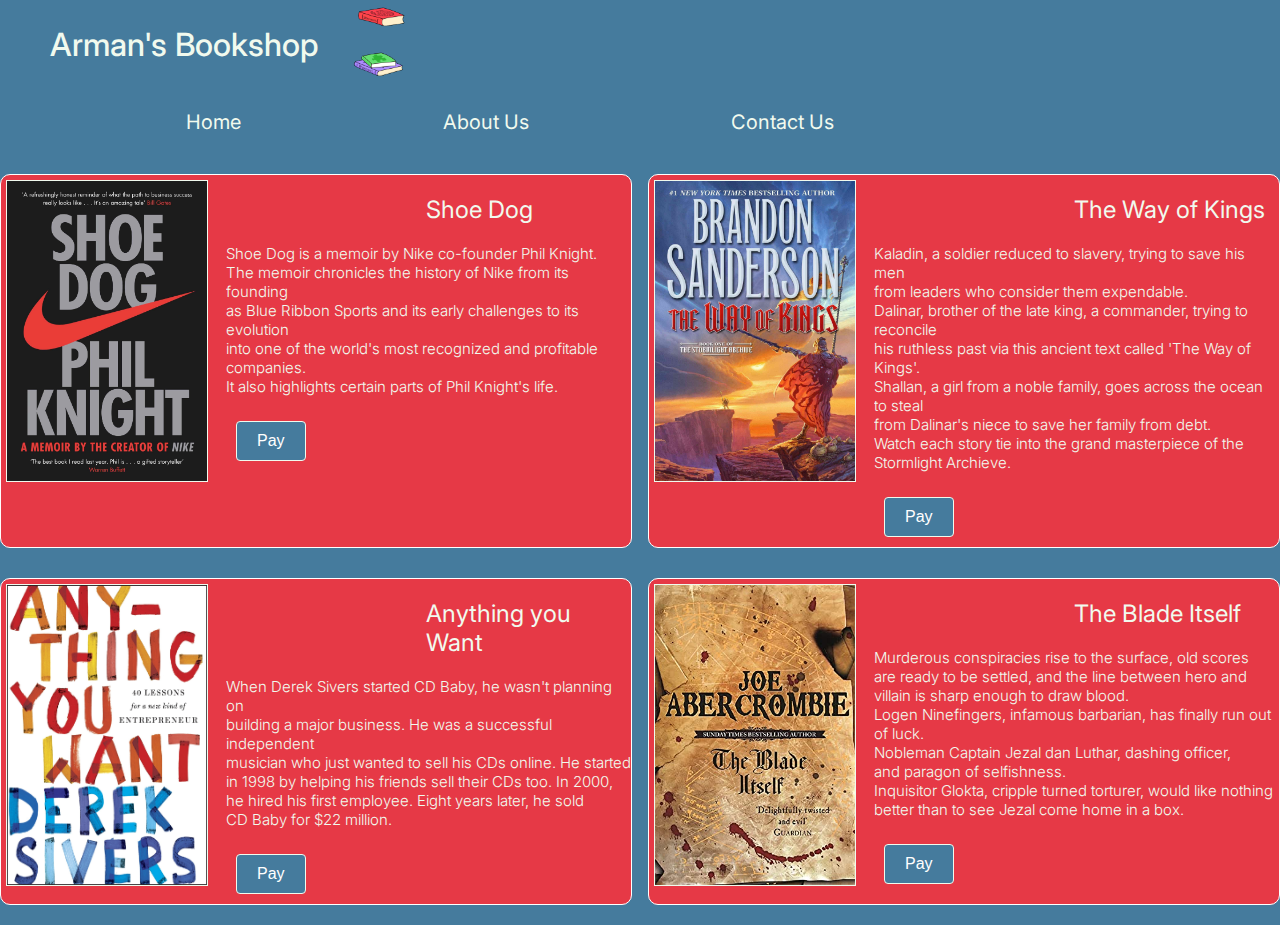
<file: index.html>
<!DOCTYPE html>
<html lang="en">
<head>
    <meta charset="UTF-8">
    <meta name="viewport" content="width=device-width, initial-scale=1.0">
    <link rel="stylesheet" href="css/style.css">
    <title>Arman's Bookshop | Home</title>

    <!-- Fonts -->
    <link rel="preconnect" href="https://fonts.googleapis.com">
    <link rel="preconnect" href="https://fonts.gstatic.com" crossorigin>
    <link href="https://fonts.googleapis.com/css2?family=Inter:wght@100;200;300;400;500&display=swap" rel="stylesheet">
</head>
<body>
    <script src="js/script.js"></script>
    
    <!-- Nav Bar -->

        <nav>
          <div class="container-2">

          <div class="title-div">
            <h1 class="title">Arman's Bookshop</h1>
            <img class="books-logo" src="images/books logo gif.gif" alt="books-gif">
          </div>

            <div class="nav-div">
              <ul>
                <li><a class="size-class" href="#">Home</a></li>
                <li><a class="size-class" href="#">About Us</a></li>
                <li><a class="size-class" href="#">Contact Us</a></li>
              </ul>
            </div>

          </div>
        </nav>

    <!-- Books Section -->

    <div class="container">
      <div class="column">
        <div class="book-image">
          <img class="book-cover-image" src="images/shoe dog book cover.jpeg" alt="shoe-dog-book-cover">
        </div>
        <div class="description">
          <h2>Shoe Dog</h2>
          <p>Shoe Dog is a memoir by Nike co-founder Phil Knight. 
            <br> 
            The memoir chronicles the history of Nike from its founding 
            <br>
            as Blue Ribbon Sports and its early challenges to its evolution 
            <br>
            into one of the world's most recognized and profitable companies. 
            <br>
            It also highlights certain parts of Phil Knight's life. </p>
          <button class="pay-button"><a href="pay.html">Pay</a></button>
        </div>
      </div>
      <div class="column">
        <div class="book-image">
          <img class="book-cover-image" src="images/the way of kings book cover.jpeg" alt="the-way-of-kings-book-cover">
        </div>
        <div class="description">
          <h2>The Way of Kings</h2>
          <p>
            Kaladin, a soldier reduced to slavery, trying to save his men
            <br>
            from leaders who consider them expendable. 
            <br>
            Dalinar, brother of the late king, a commander, trying to reconcile
            <br>
            his ruthless past via this ancient text called 'The Way of Kings'.
            <br>
            Shallan, a girl from a noble family, goes across the ocean to steal
            <br>
            from Dalinar's niece to save her family from debt.
            <br>
            Watch each story tie into the grand masterpiece of the Stormlight Archieve.
          </p>
          <button class="pay-button"><a href="pay.html">Pay</a></button>
        </div>
      </div>
      <div class="column">
        <div class="book-image">
          <img class="book-cover-image" src="images/anything you want book cover.jpeg" alt="anything-you-want-book-cover">
        </div>
        <div class="description">
          <h2>Anything you Want</h2>
          <p>When Derek Sivers started CD Baby, he wasn't planning on 
            <br>
            building a major business. He was a successful independent 
            <br>
            musician who just wanted to sell his CDs online. He started 
            <br>
            in 1998 by helping his friends sell their CDs too. In 2000, 
            <br>
            he hired his first employee. Eight years later, he sold 
            <br>
            CD Baby for $22 million. </p>
          <button class="pay-button"><a href="pay.html">Pay</a></button>
        </div>
      </div>
      <div class="column">
        <div class="book-image">
          <img class="book-cover-image" src="images/the blade itself book cover.jpeg" alt="the-blade-itself-book-cover">
        </div>
        <div class="description">
          <h2>The Blade Itself</h2>
          <p>Murderous conspiracies rise to the surface, old scores 
            <br>
            are ready to be settled, and the line between hero and 
            <br>
            villain is sharp enough to draw blood.
            <br>
            Logen Ninefingers, infamous barbarian, has finally run out of luck.
            <br>
            Nobleman Captain Jezal dan Luthar, dashing officer, 
            <br>
            and paragon of selfishness.
            <br>
            Inquisitor Glokta, cripple turned torturer, would like nothing 
            <br>
            better than to see Jezal come home in a box.
          </p>
          <button class="pay-button"><a href="pay.html">Pay</a></button>
        </div>
      </div>
    </div>

</body>
</html>
</file>
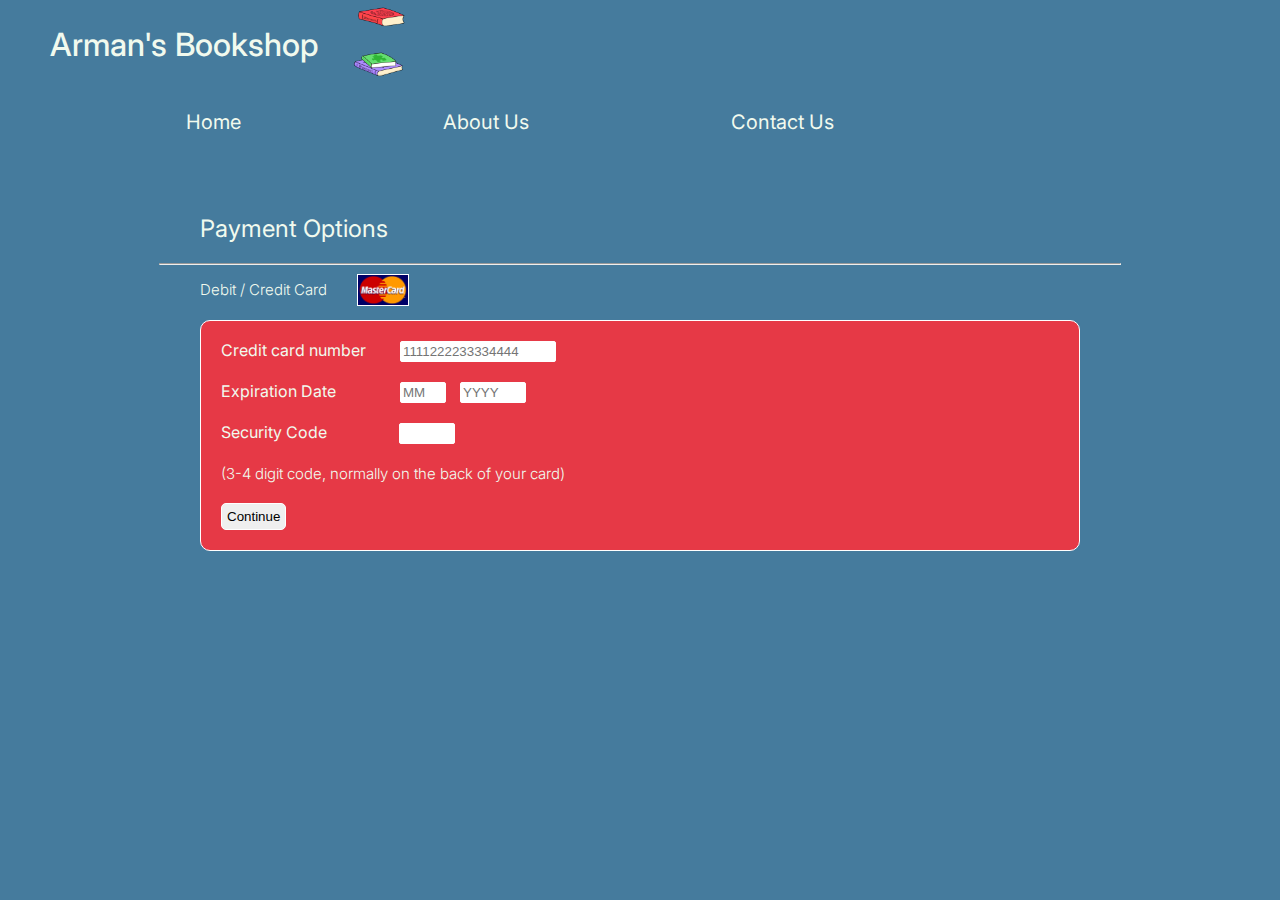
<file: pay.html>
<!DOCTYPE html>
<html lang="en">
<head>
    <meta charset="UTF-8">
    <meta name="viewport" content="width=device-width, initial-scale=1.0">
    <link rel="stylesheet" href="css/style.css">
    <title>Arman's Bookshop | Pay</title>

    <!-- Fonts -->
    <link rel="preconnect" href="https://fonts.googleapis.com">
    <link rel="preconnect" href="https://fonts.gstatic.com" crossorigin>
    <link href="https://fonts.googleapis.com/css2?family=Inter:wght@100;200;300;400;500&display=swap" rel="stylesheet">
</head>
<body>
    <script src="js/script.js"></script>
    
    <!-- Nav Bar -->

        <nav>
          <div class="container-2">

          <div class="title-div">
            <h1 class="title">Arman's Bookshop</h1>
            <img class="books-logo" src="images/books logo gif.gif" alt="books-gif">
          </div>

            <div class="nav-div">
              <ul>
                <li><a class="size-class" href="index.html">Home</a></li>
                <li><a class="size-class" href="#">About Us</a></li>
                <li><a class="size-class" href="#">Contact Us</a></li>
              </ul>
            </div>

          </div>
        </nav>

        <!-- Payment Section -->

        <h2 class="payment-h2">Payment Options</h2>

        <hr>

        <div class="top-form">

            <p class="debit-card">Debit / Credit Card</p>
            <img class="mastercard-logo" src="images/mastercard logo.gif" alt="mastercard-logo">

        </div>

        <div class="mid-form">

            <form action="#">

                    <label for="ccnum">Credit card number</label>
                    <input class="ccnum" type="text" id="cardNumber" placeholder="1111222233334444">

                    <br>
                    
                    <label for="exp">Expiration Date</label>
                    <input type="text" class="exp-1" id="expMonth" placeholder="MM">
                    <input type="text" class="exp-2" id="expYear" placeholder="YYYY">

                    <br>

                    <label for="seccode">Security Code</label>
                    <input type="text" class="seccode" id="cvvCode" placeholder="">

                <p class="message-pay">(3-4 digit code, normally on the back of your card)</p>
    
                <button id="continue">Continue</button>
            </form>

        </div>

</body>
</html>
</file>
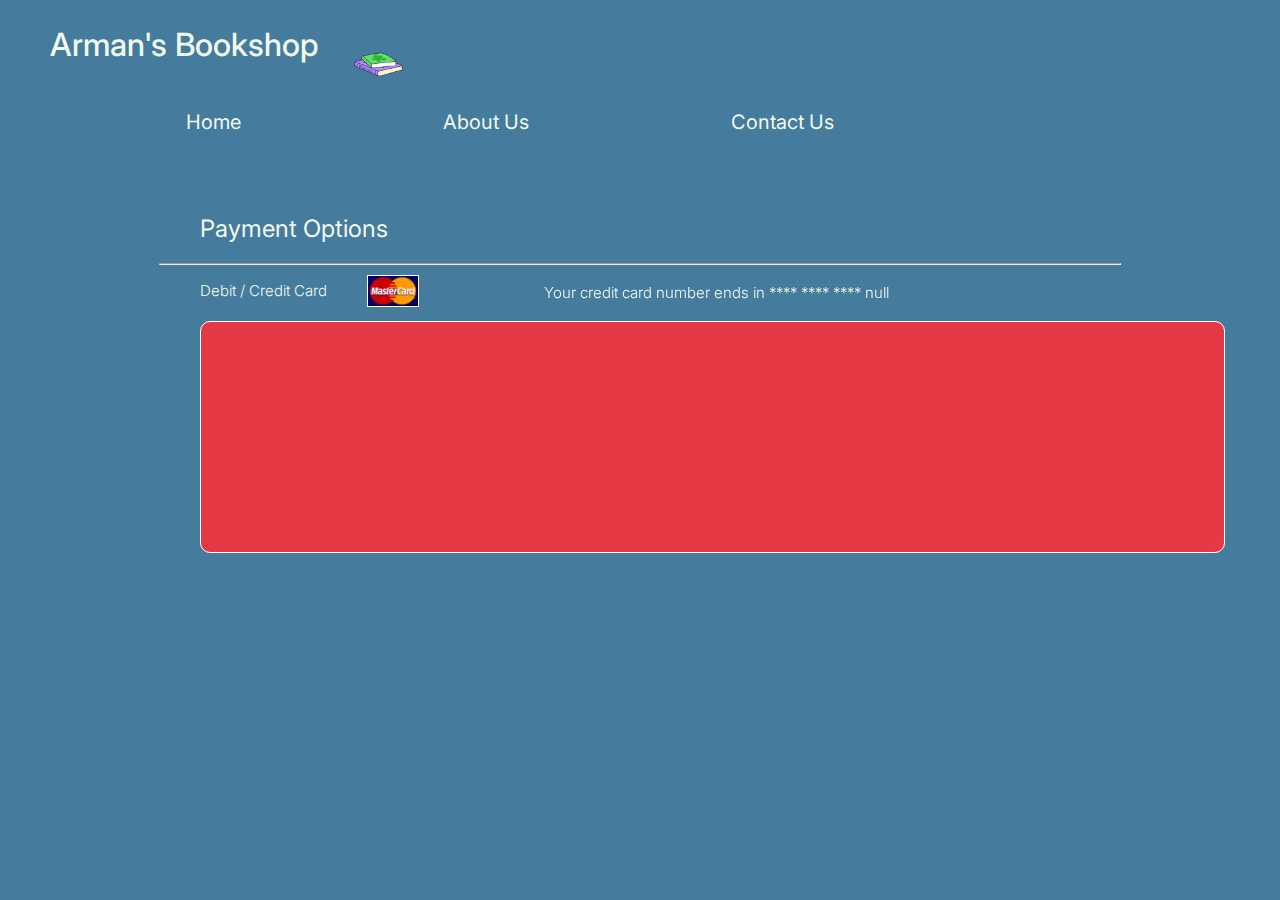
<file: success.html>
<!DOCTYPE html>
<html lang="en">
<head>
    <meta charset="UTF-8">
    <meta name="viewport" content="width=device-width, initial-scale=1.0">
    <link rel="stylesheet" href="css/style.css">
    <title>Arman's Bookshop | Success</title>

    <!-- Fonts -->
    <link rel="preconnect" href="https://fonts.googleapis.com">
    <link rel="preconnect" href="https://fonts.gstatic.com" crossorigin>
    <link href="https://fonts.googleapis.com/css2?family=Inter:wght@100;200;300;400;500&display=swap" rel="stylesheet">
</head>
<body>
    <script src="js/script.js"></script>
    
    <!-- Nav Bar -->

        <nav>
          <div class="container-2">

          <div class="title-div">
            <h1 class="title">Arman's Bookshop</h1>
            <img class="books-logo" src="images/books logo gif.gif" alt="books-gif">
          </div>

            <div class="nav-div">
              <ul>
                <li><a class="size-class" href="index.html">Home</a></li>
                <li><a class="size-class" href="#">About Us</a></li>
                <li><a class="size-class" href="#">Contact Us</a></li>
              </ul>
            </div>

          </div>
        </nav>

        <!-- Success Section -->

        <h2 class="payment-h2">Payment Options</h2>

        <hr>

        <div class="top-form-success">

            <p class="debit-card-success">Debit / Credit Card</p>
            <img class="mastercard-logo-success" src="images/mastercard logo.gif" alt="mastercard-logo">
            <p class="success-msg" id="success-msg">Your credit card number ends in **** **** **** 1234</p>

            <script>
              let last_four = localStorage.getItem("storageName");
              document.getElementById("success-msg").innerHTML = `Your credit card number ends in **** **** **** ${last_four}`;
            </script>
        </div>

        <div class="mid-form-success">

        </div>

</body>
</html>
</file>
<file: css/style.css>
body {
	margin: 0;
	padding: 0;

	background-color: #457b9d;
	font-family: 'Inter', sans-serif;

	color: #f1faee;
}

p {
	font-weight: 300;
	font-size: 15px;
}

/* Nav Bar */

.size-class {
	font-size: 20px;
	font-weight: 400;
}

.title {
	float: left;
	color: #f1faee;

	margin: 0;
	margin-left: 50px;
	margin-top:25px;

	font-weight: 500;
}

.books-logo {
	height: 75px;
	width: 75px;

	float: left;

	margin: 0;
	margin-left: 25px;
	margin-top: 5px;
	padding: 0;
}

nav {
    background-color: #457b9d;
    overflow: hidden;
}

nav ul {
	list-style-type: none;
	padding: 0;
	display: flex;
	justify-content: space-between;
	
	margin-top: 20px;
	margin-left: 100px;
	margin-right: 100px;
	margin-bottom: 20px;
}

nav li {
	padding-right: 100px;
	margin-left: 70px;
}
  
nav li a {
	display: block;
	color: #f1faee;
	text-align: center;
	padding: 10px 16px; /* adjust padding */
	text-decoration: none;
	border-radius: 25px; /* add rounded corners */
	transition: background-color 0.3s ease;
}

nav li a:hover {
	background-color: #f1faee;
	color: #457b9d;
}


/* Books Sections */

a {
	text-decoration: none;
	color: white;
}

h2 {
	font-weight: 400;
}

.container-2 {
	display: flex;
	flex-wrap: wrap;
}

.container {
	display: flex;
	flex-wrap: wrap;
	justify-content: space-between;
}
.column {
	margin-top: 10px;
	width: calc(50% - 10px);
	margin-bottom: 20px;

	background-color: #e63946;
	border: 1px solid white;
	border-radius: 10px;
}
.book-image {
	width: 200px;
	height: 300px;
	margin-bottom: 10px;
	float: left;
	margin-right: 20px;

	padding-top: 5px;
	padding-left: 5px;
}

.book-cover-image {
	width: 200px;
	height: 300px;

	border: 1px solid #f1faee;
}

.description {
	text-align: left;
	overflow: hidden;
}
.pay-button {
	background-color: #457b9d;
	color: #f1faee;
	padding: 10px 20px;
	border: 1px solid #f1faee;
	border-radius: 4px;
	cursor: pointer;
	font-size: 16px;
	margin-top: 10px;
}
/* Books Section CSS for mobile and tablet layout */
@media only screen and (max-width: 768px) {
	.container {
		flex-direction: column;
	}
	.column {
		width: 100%;
	}

	.title-div {
		width: 100%;
	}

	.nav-div {
		width: 100%;
		flex-direction: column;
		float: left;
		margin: 0;
	}

	ul {
		flex-direction: column;
	}

	li {
		flex-direction: column;
	}

	.book-image {
		margin-right: 0;
	}
}

/* Payment Page */

.mid-form {
	margin-left: 200px;
	margin-right: 200px;
	margin-top: 10px;
	padding: 10px;

	border: 1px solid white;
	border-radius: 10px;
	background-color: #e63946;
}

.payment-h2 {
	margin-top: 50px;
}

.debit-card {
	margin: 0;
	margin-top: 7px;
	padding: 0;

	float: left;
}

.mastercard-logo {
	width: 50px;
	height: 30px;

	border: 1px solid white;
	margin-top: 1px;
	margin-left: 30px;
	display: inline;
}

hr {
	width: 75%;
}

h2 {
	margin-left: 200px;
}

.top-form {
	margin-left: 200px;
}


.ccnum {
	width: 150px;
	margin-left: 20px;
}

.exp-1 {
	width: 40px;
	margin-left: 50px;
}

.exp-2 {
	width: 60px;
	margin-left: 0px;
}

.seccode {
	width: 50px;
	margin-left: 58px;
}

.message-pay {
	margin: 10px;
}

button {
	margin: 10px;
	padding: 5px;

	border: 1px solid white;
	border-radius: 5px;
}

input {
	margin: 10px;
	padding: 2px;

	border: 1px solid white;
	border-radius: 2px;
}

label {
	margin: 10px;
}

/* Success Page */

.mid-form-success {
	width: 1003px;
	height: 210px;

	margin-left: 200px;
	margin-right: 200px;
	margin-top: 10px;
	padding: 10px;

	border: 1px solid white;
	border-radius: 10px;
	background-color: #e63946;
}

.top-form-success {
	display: inline;
}

.debit-card-success {
	margin: 0;
	margin-top: 8px;
	margin-left: 200px;
	padding: 0;

	float: left;
}

.mastercard-logo-success {
	width: 50px;
	height: 30px;

	border: 1px solid white;

	display: inline;
	margin-left: 40px;
	margin-right: 25px;
	margin-top: 2px;
}

.success-msg {

	float: right;
	position: fixed;
	display: inherit;
	margin-right: 300px;
	margin-left: 100px;
	margin-top: 10px;
}
</file>
